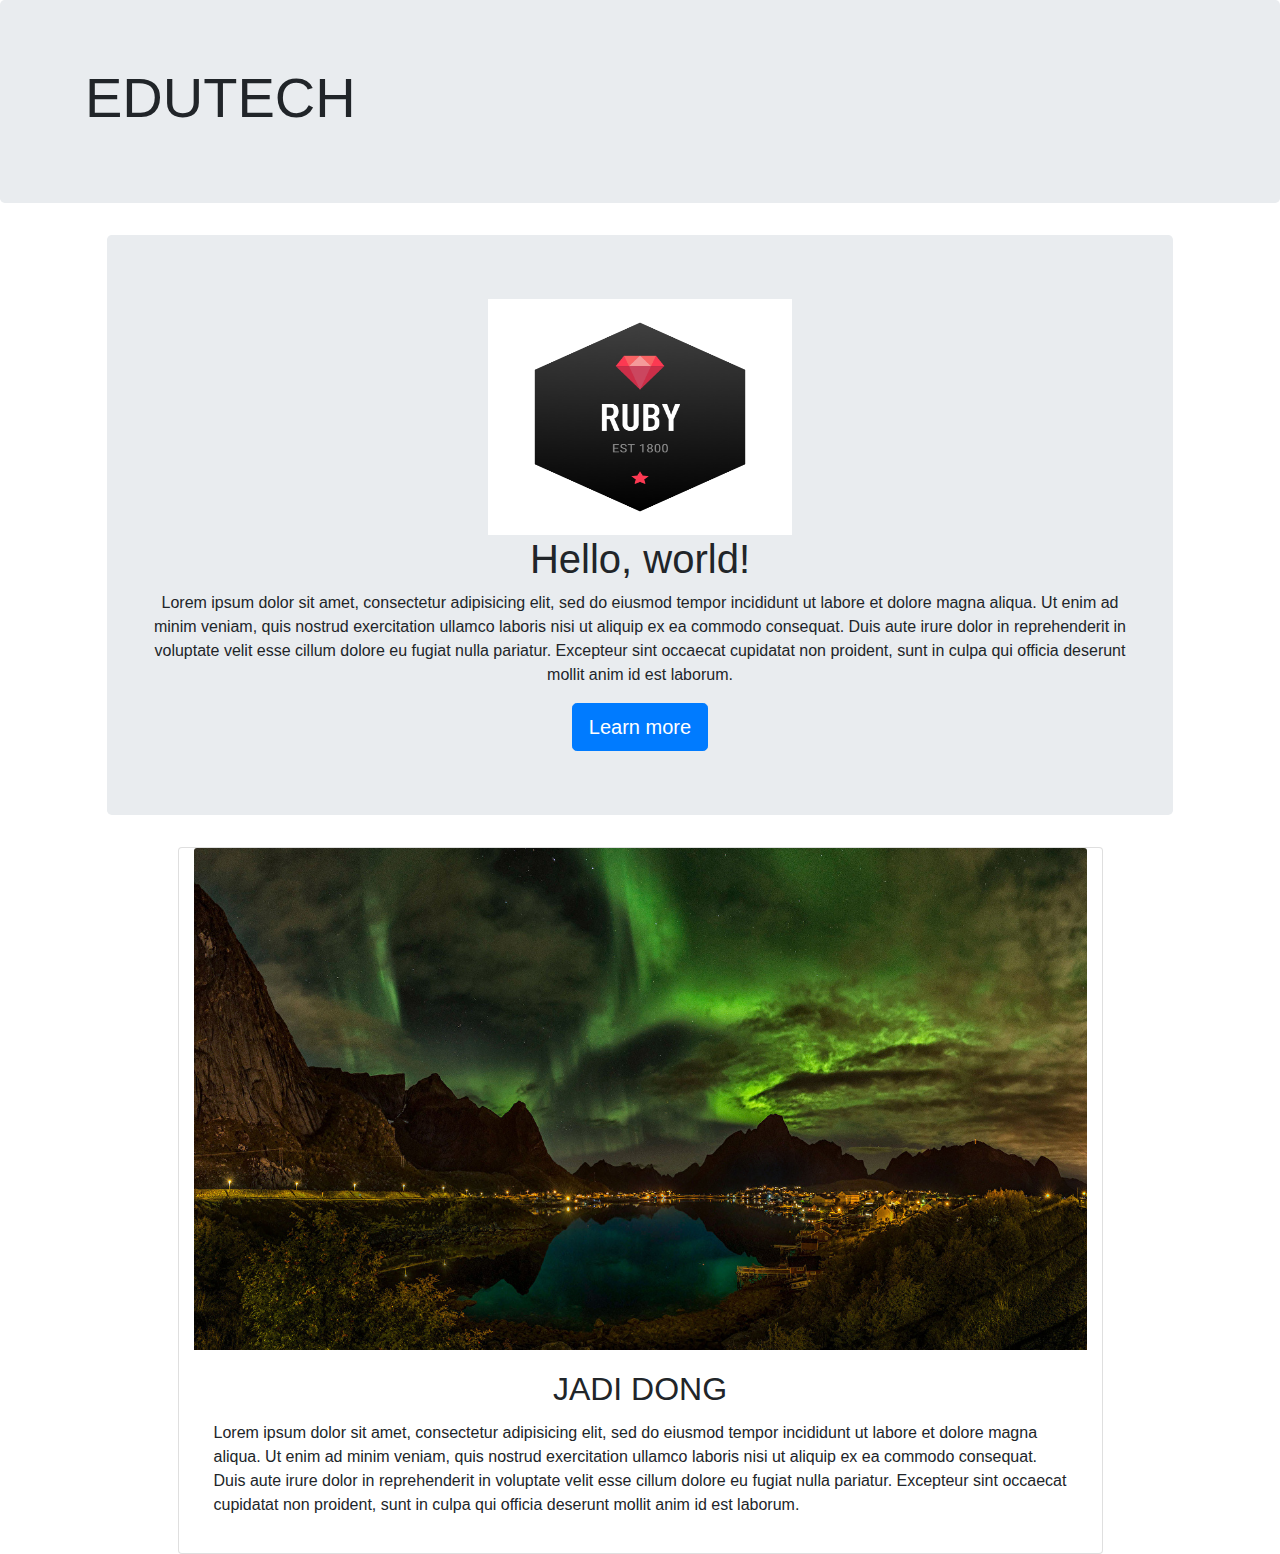
<file: index.html>
<!DOCTYPE html>
<html>
<head>
	<title>tugas</title>
	<link rel="stylesheet" href="https://stackpath.bootstrapcdn.com/bootstrap/4.4.1/css/bootstrap.min.css" integrity="sha384-Vkoo8x4CGsO3+Hhxv8T/Q5PaXtkKtu6ug5TOeNV6gBiFeWPGFN9MuhOf23Q9Ifjh" crossorigin="anonymous">
	<link rel="stylesheet" type="text/css" href="style.css">
</head>
<body>
<div class="jumbotron" id="awal">
  <div class="container">
    <h1 class="display-4">EDUTECH</h1>
 
  </div>
</div>

<div class="jumbotron col-md-10 offset-md-1 text-center"  id="dua"> 
  <img src="logo2.png" width="304" height="236">
  <h1 class="jumbo text-center">Hello, world! </h1>
  <p class="jumb text-center">Lorem ipsum dolor sit amet, consectetur adipisicing elit, sed do eiusmod
  tempor incididunt ut labore et dolore magna aliqua. Ut enim ad minim veniam,
  quis nostrud exercitation ullamco laboris nisi ut aliquip ex ea commodo
  consequat. Duis aute irure dolor in reprehenderit in voluptate velit esse
  cillum dolore eu fugiat nulla pariatur. Excepteur sint occaecat cupidatat non
  proident, sunt in culpa qui officia deserunt mollit anim id est laborum.</p>
  <a class="btn btn-primary btn-lg " href="#" role="button">Learn more</a>
</div>
<div class="container">
	<div class="card col-md-10 offset-md-1" >
  <img src="gmbr.jpg" class="card-img-top" >
  <div class="card-body">
    <h2 class="card-title text-center" id="jadi">JADI DONG</h2>
        <p>Lorem ipsum dolor sit amet, consectetur adipisicing elit, sed do eiusmod
        tempor incididunt ut labore et dolore magna aliqua. Ut enim ad minim veniam,
        quis nostrud exercitation ullamco laboris nisi ut aliquip ex ea commodo
        consequat. Duis aute irure dolor in reprehenderit in voluptate velit esse
        cillum dolore eu fugiat nulla pariatur. Excepteur sint occaecat cupidatat non
        proident, sunt in culpa qui officia deserunt mollit anim id est laborum.</p>
  </div>
</div>
</div>

</body>
</html>
</file>
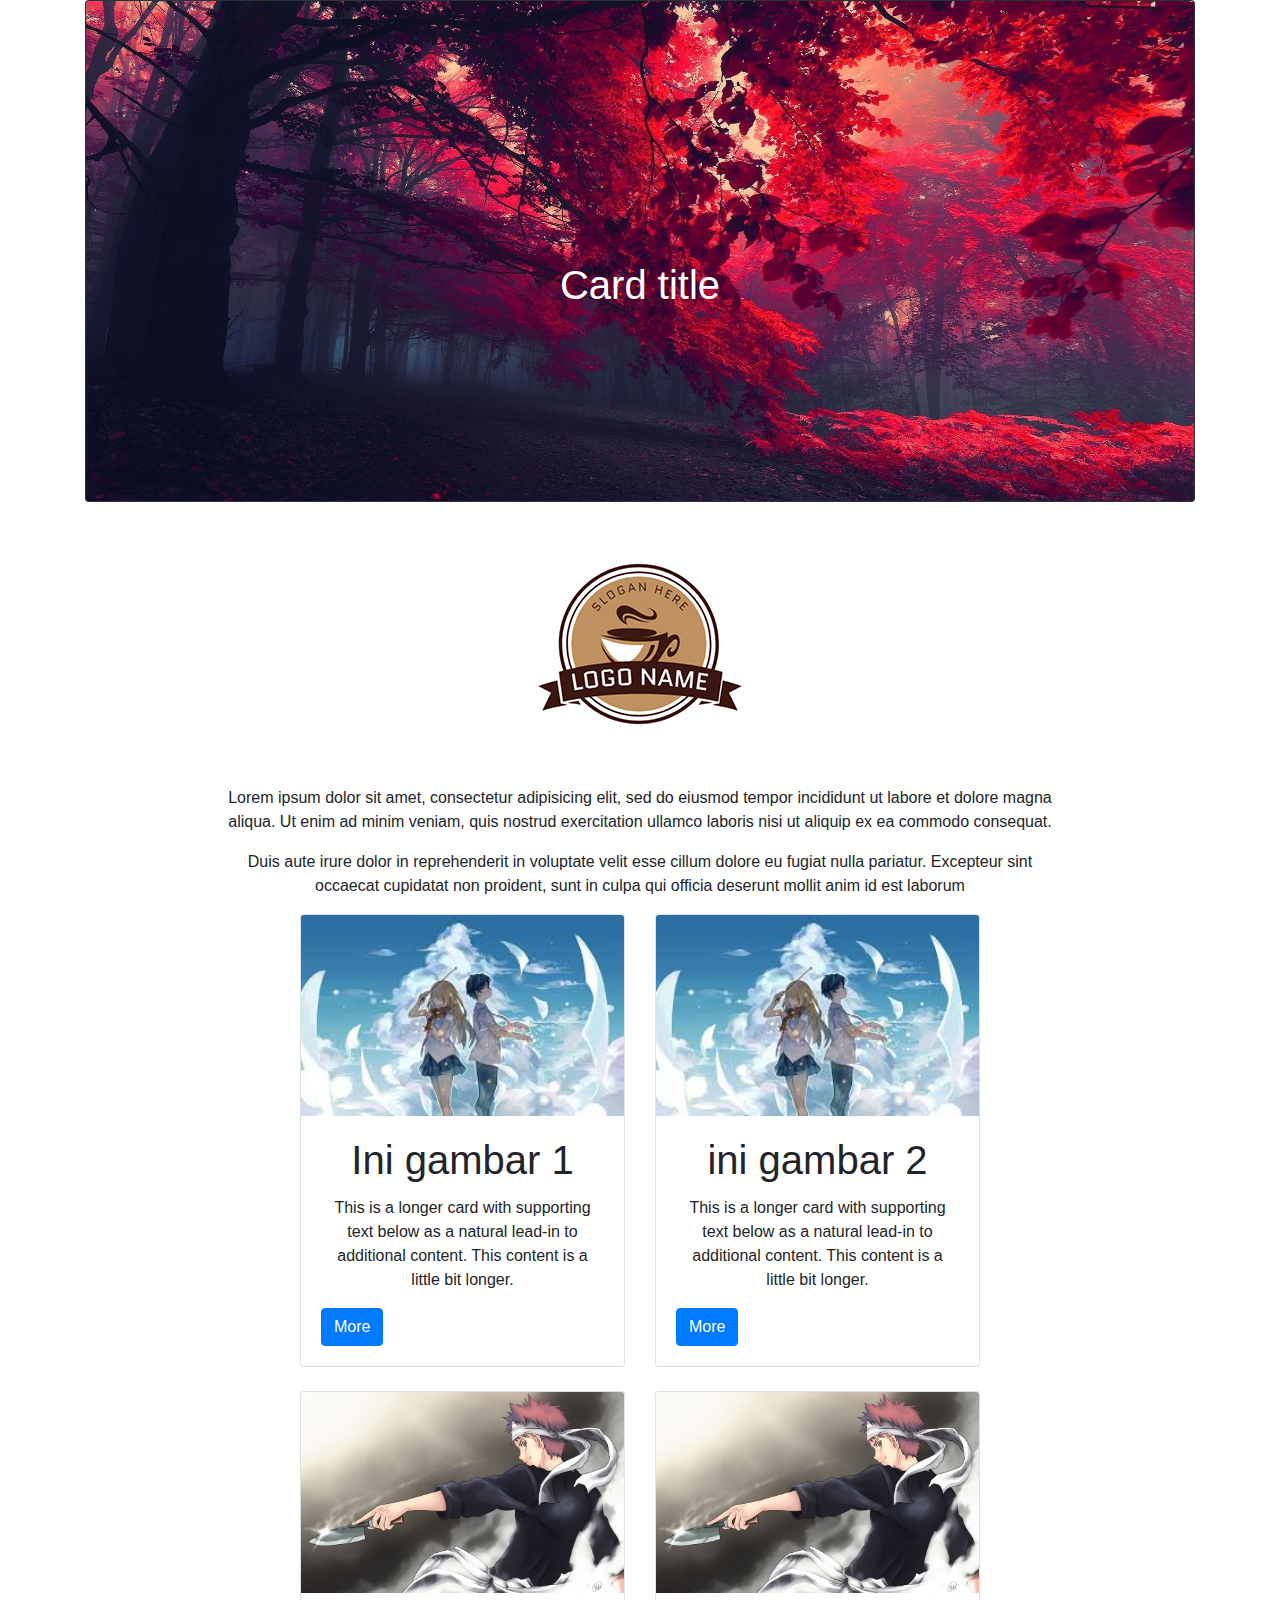
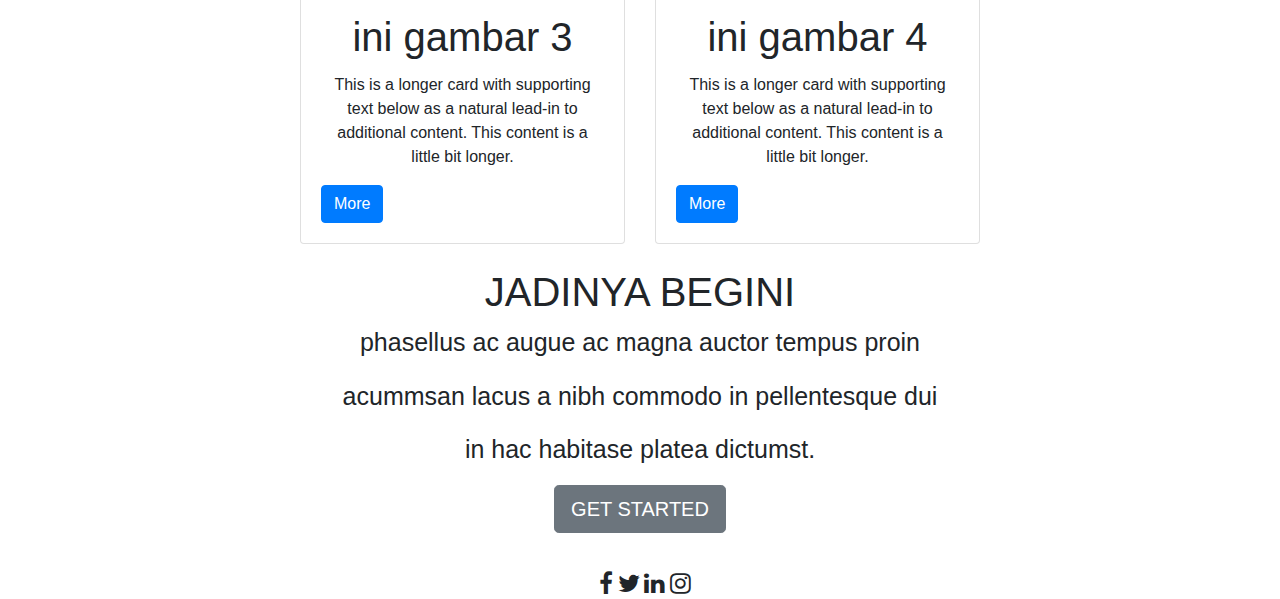
<file: html.html>
<!DOCTYPE html>
<html>
<head>
	<title></title>
	<link rel="stylesheet" href="https://stackpath.bootstrapcdn.com/bootstrap/4.4.1/css/bootstrap.min.css" integrity="sha384-Vkoo8x4CGsO3+Hhxv8T/Q5PaXtkKtu6ug5TOeNV6gBiFeWPGFN9MuhOf23Q9Ifjh" crossorigin="anonymous">
	<link rel="stylesheet" href="https://cdnjs.cloudflare.com/ajax/libs/font-awesome/4.7.0/css/font-awesome.min.css">
	<link rel="stylesheet" type="text/css" href="style.css">
</head>
<body>
	<div class="container">
		<div class="card bg-dark text-white">
		  <img src="gambar.jpg" class="card-img">
		  <div class="card-img-overlay">
		    <h1 class="card-title text-center" id="title">Card title</h1>
		  </div>
		</div>
		<div class="row justify-content-center" >
			<div class="col-md-9 text-center" id="rou">
				<img src="coffe.png">
				<p>Lorem ipsum dolor sit amet, consectetur adipisicing elit, sed do eiusmod
				tempor incididunt ut labore et dolore magna aliqua. Ut enim ad minim veniam,
				quis nostrud exercitation ullamco laboris nisi ut aliquip ex ea commodo
				consequat.</p>
				<p>Duis aute irure dolor in reprehenderit in voluptate velit esse
				cillum dolore eu fugiat nulla pariatur. Excepteur sint occaecat cupidatat non
				proident, sunt in culpa qui officia deserunt mollit anim id est laborum</p>
			</div>
		</div>
		<div class="row row-cols-1 row-cols-md-2" id="gmbr">
		  <div class="col mb-4">
		    <div class="card">
		      <img src="gambar1.jpg" class="card-img-top">
		      <div class="card-body" id="gambar">
		        <h1 class="card-title text-center">Ini gambar 1</h1>
		        <p class="card-text text-center">This is a longer card with supporting text below as a natural lead-in to additional content. This content is a little bit longer.</p>
		         <a href="#" class="btn btn-primary">More</a>
		      </div>
		    </div>
		  </div>
		  <div class="col mb-4">
		    <div class="card">
		      <img src="gambar1.jpg" class="card-img-top" alt="...">
		      <div class="card-body">
		        <h1 class="card-title text-center">ini gambar 2</h1>
		        <p class="card-text text-center">This is a longer card with supporting text below as a natural lead-in to additional content. This content is a little bit longer.</p>
		         <a href="#" class="btn btn-primary">More</a>
		      </div>
		    </div>
		  </div>
		  <div class="col mb-4">
		    <div class="card">
		      <img src="gambar1-1.jpg" class="card-img-top" alt="...">
		      <div class="card-body">
		        <h1 class="card-title text-center">ini gambar 3</h1>
		        <p class="card-text text-center">This is a longer card with supporting text below as a natural lead-in to additional content. This content is a little bit longer.</p>
		         <a href="#" class="btn btn-primary">More</a>
		      </div>
		    </div>
		  </div>
		  <div class="col mb-4">
		    <div class="card">
		      <img src="gambar1-1.jpg" class="card-img-top" alt="...">
		      <div class="card-body">
		        <h1 class="card-title text-center">ini gambar 4</h1>
		        <p class="card-text text-center">This is a longer card with supporting text below as a natural lead-in to additional content. This content is a little bit longer.</p>
		         <a href="#" class="btn btn-primary">More</a>
		      </div>
		    </div>
		  </div>
		</div>
		<div class="row">
			<div class="col-md-8 text-center" id="footer">
				<h1>JADINYA BEGINI</h1>
				<p class="Ini">phasellus ac augue ac magna auctor tempus proin</p>
				<p class="Ini">acummsan lacus a nibh commodo in pellentesque dui</p>
				<p class="Ini">in hac habitase platea dictumst.</p>
				<button type="button" class="btn btn-secondary btn-lg">GET STARTED</button>
			</div>
		</div>
		<hr id="itu">
		<div class="row justify-content-center">
			<div class="col-align-self-center" id="ikon">
				<i class="fa fa-facebook-f" style="font-size:24px"></i>
				<i class="fa fa-twitter" style="font-size:24px"></i>
				<i class="fa fa-linkedin" style="font-size:24px"></i>
				<i class="fa fa-instagram" style="font-size:24px"></i>
				
			</div>
		</div>
	</div>

	<script src="https://code.jquery.com/jquery-3.4.1.slim.min.js" integrity="sha384-J6qa4849blE2+poT4WnyKhv5vZF5SrPo0iEjwBvKU7imGFAV0wwj1yYfoRSJoZ+n" crossorigin="anonymous"></script>
	<script src="https://cdn.jsdelivr.net/npm/popper.js@1.16.0/dist/umd/popper.min.js" integrity="sha384-Q6E9RHvbIyZFJoft+2mJbHaEWldlvI9IOYy5n3zV9zzTtmI3UksdQRVvoxMfooAo" crossorigin="anonymous"></script>
	<script src="https://stackpath.bootstrapcdn.com/bootstrap/4.4.1/js/bootstrap.min.js" integrity="sha384-wfSDF2E50Y2D1uUdj0O3uMBJnjuUD4Ih7YwaYd1iqfktj0Uod8GCExl3Og8ifwB6" crossorigin="anonymous"></script>

</body>
</html>
</file>
<file: style.css>
#title {
	margin-top: 240px;
}


#gmbr{
	margin-right: 200px;
	margin-left: 200px;
}
.card-img{
	width: 100%;
	height: 500px;
}
.container-fluid{
	background-color: lightgrey;
}
#footer{
	margin: auto;
}
.Ini{
	font-size: 25px;
}
#itu{
	border: 3px solid grey;
	margin-right: 1200px;
	margin-left: 1200px;
}
#ikon{
	margin-left: 10px;
}
</file>
